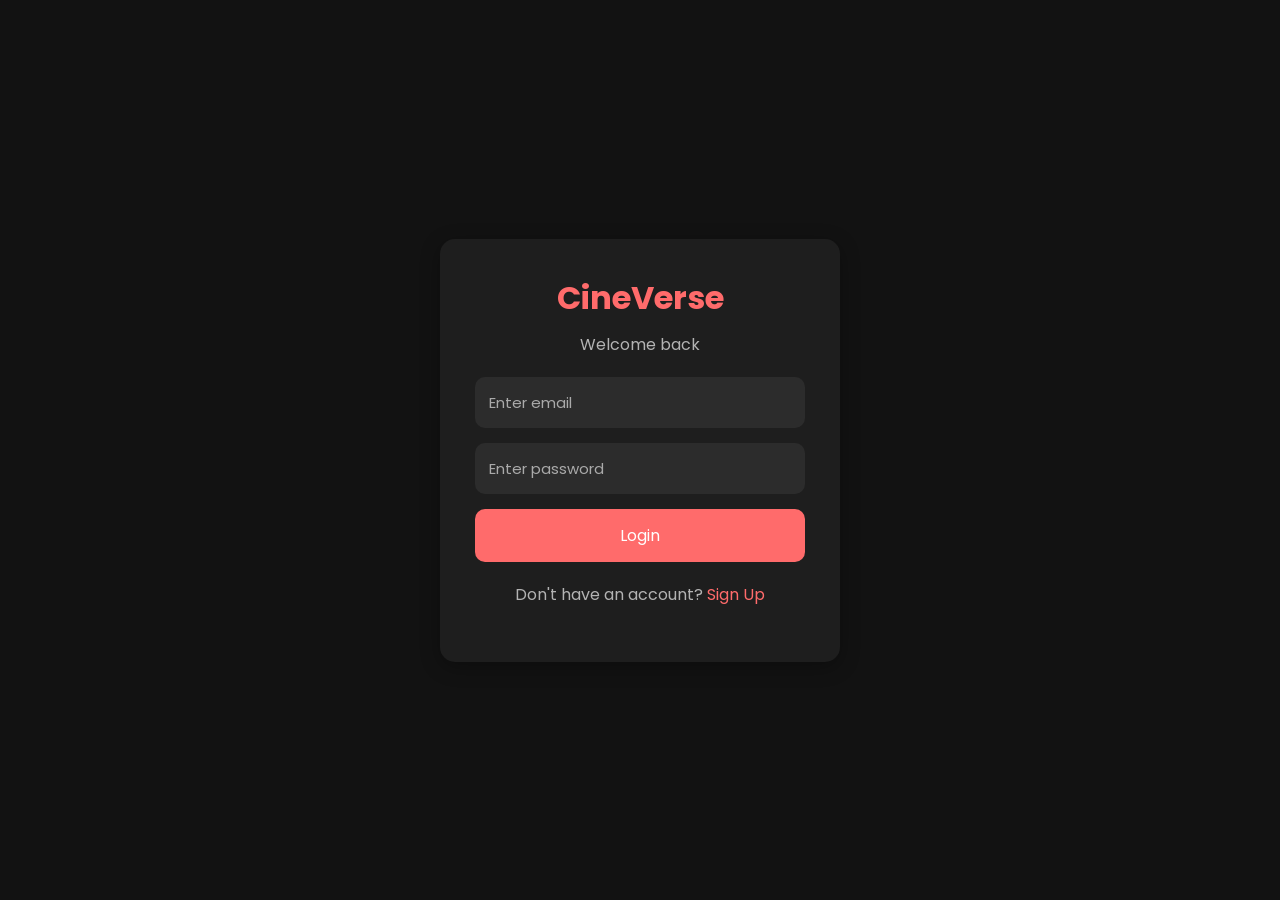
<file: index.html>
<!doctype html>
<html lang="en">
  <head>
    <meta charset="UTF-8" />
    <meta name="viewport" content="width=device-width, initial-scale=1.0" />

    <title>CineVerse</title>

    <link rel="stylesheet" href="./css/style.css" />

    <link
      href="https://fonts.googleapis.com/css2?family=Poppins:wght@300;400;500;600&display=swap"
      rel="stylesheet"
    />
  </head>

  <body>
    <nav>
      <div class="logo">CineVerse</div>
      <div class="nav-right">
        <p id="welcomeText"></p>

        <a class="fav" href="favorites.html">Favorites❤️</a>

        <button id="logoutBtn">Logout</button>
      </div>
    </nav>

    <section class="hero">
      <h1>Discover Amazing Movies</h1>

      <p>Search and explore your favorite movies</p>

      <div class="search-box">
        <input type="text" id="searchInput" placeholder="Search movie..." />

        <button id="searchBtn">Search</button>
      </div>
    </section>

    <section class="movies-container">
      <div id="movieGrid"></div>
    </section>

    <script src="./js/app.js"></script>
  </body>
</html>
</file>
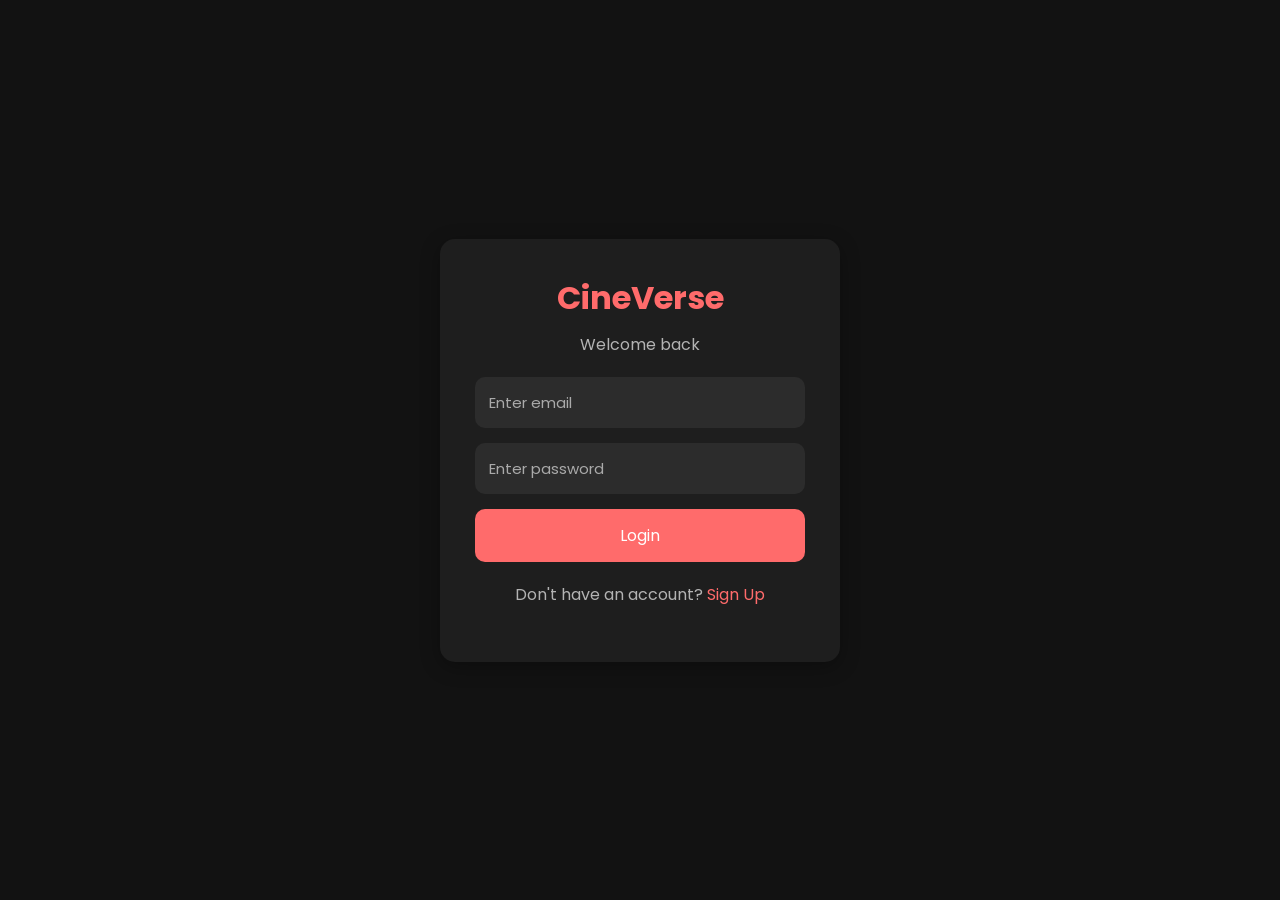
<file: favorites.html>
<!doctype html>
<html lang="en">
  <head>
    <meta charset="UTF-8" />
    <meta name="viewport" content="width=device-width, initial-scale=1.0" />

    <title>CineVerse Favorites</title>

    <link rel="stylesheet" href="./css/style.css" />

    <link
      href="https://fonts.googleapis.com/css2?family=Poppins:wght@300;400;500;600&display=swap"
      rel="stylesheet"
    />
  </head>

  <body>
    <nav>
      <div class="logo">CineVerse</div>

      <div class="nav-right">
        <a class="home-btn" href="index.html"> Home </a>

        <button id="logoutBtn">Logout</button>
      </div>
    </nav>

    <section class="movies-container">
      <h1 class="fav-heading">My Favorites ❤️</h1>

      <div id="favoritesGrid"></div>
    </section>

    <script src="./js/favorites.js"></script>
  </body>
</html>
</file>
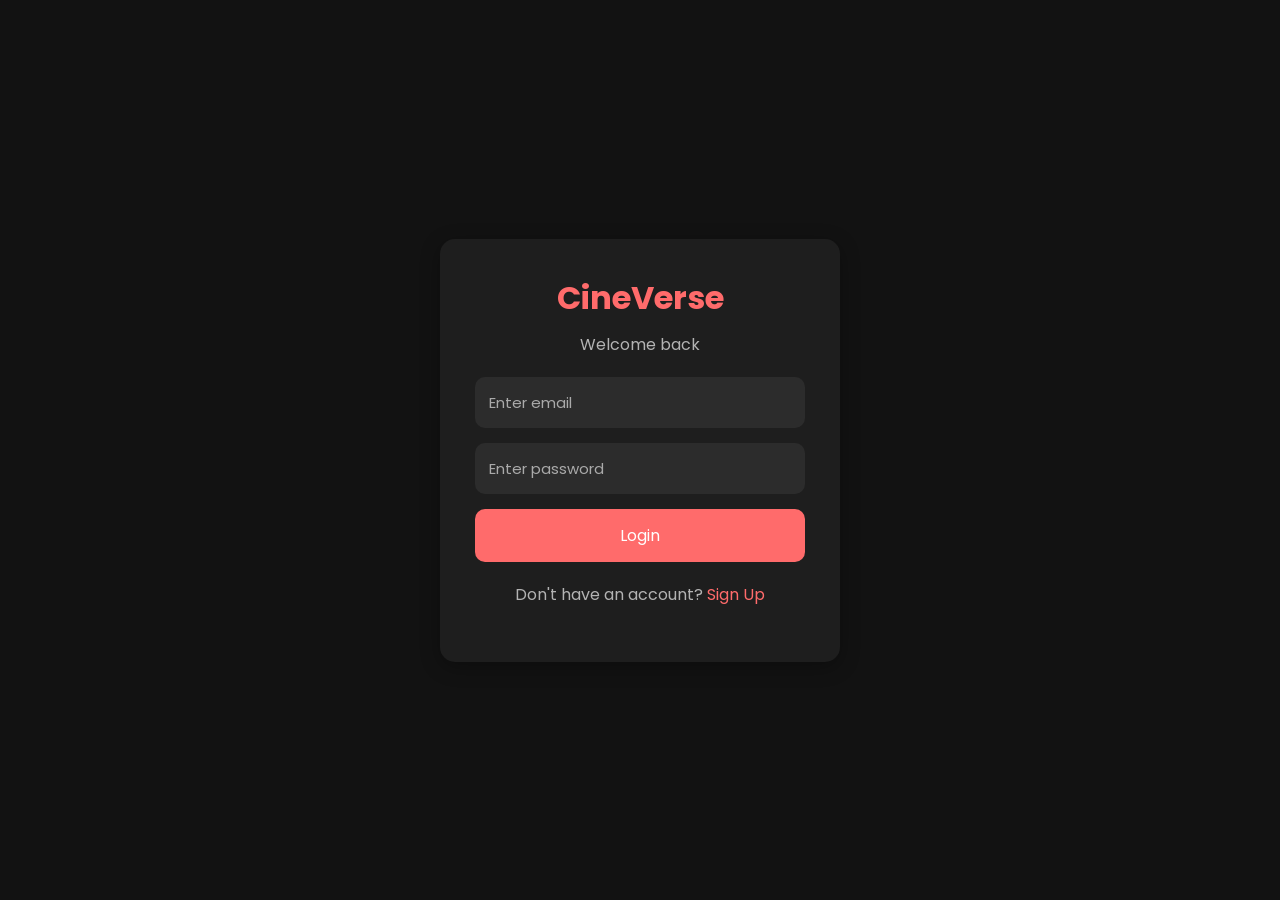
<file: login.html>
<!doctype html>
<html lang="en">
  <head>
    <meta charset="UTF-8" />
    <meta name="viewport" content="width=device-width, initial-scale=1.0" />

    <title>CineVerse - Login</title>

    <link rel="stylesheet" href="./css/auth.css" />

    <link
      href="https://fonts.googleapis.com/css2?family=Poppins:wght@300;400;500;600&display=swap"
      rel="stylesheet"
    />
  </head>

  <body>
    <div class="container">
      <div class="form-box">
        <h1>CineVerse</h1>
        <p>Welcome back</p>

        <form id="loginForm">
          <input
            type="email"
            placeholder="Enter email"
            id="loginEmail"
            required
          />

          <input
            type="password"
            placeholder="Enter password"
            id="loginPassword"
            required
          />

          <button type="submit">Login</button>
        </form>

        <p class="bottom-text">
          Don't have an account?

          <a href="signup.html"> Sign Up </a>
        </p>
      </div>
    </div>

    <script src="./js/auth.js"></script>
  </body>
</html>
</file>
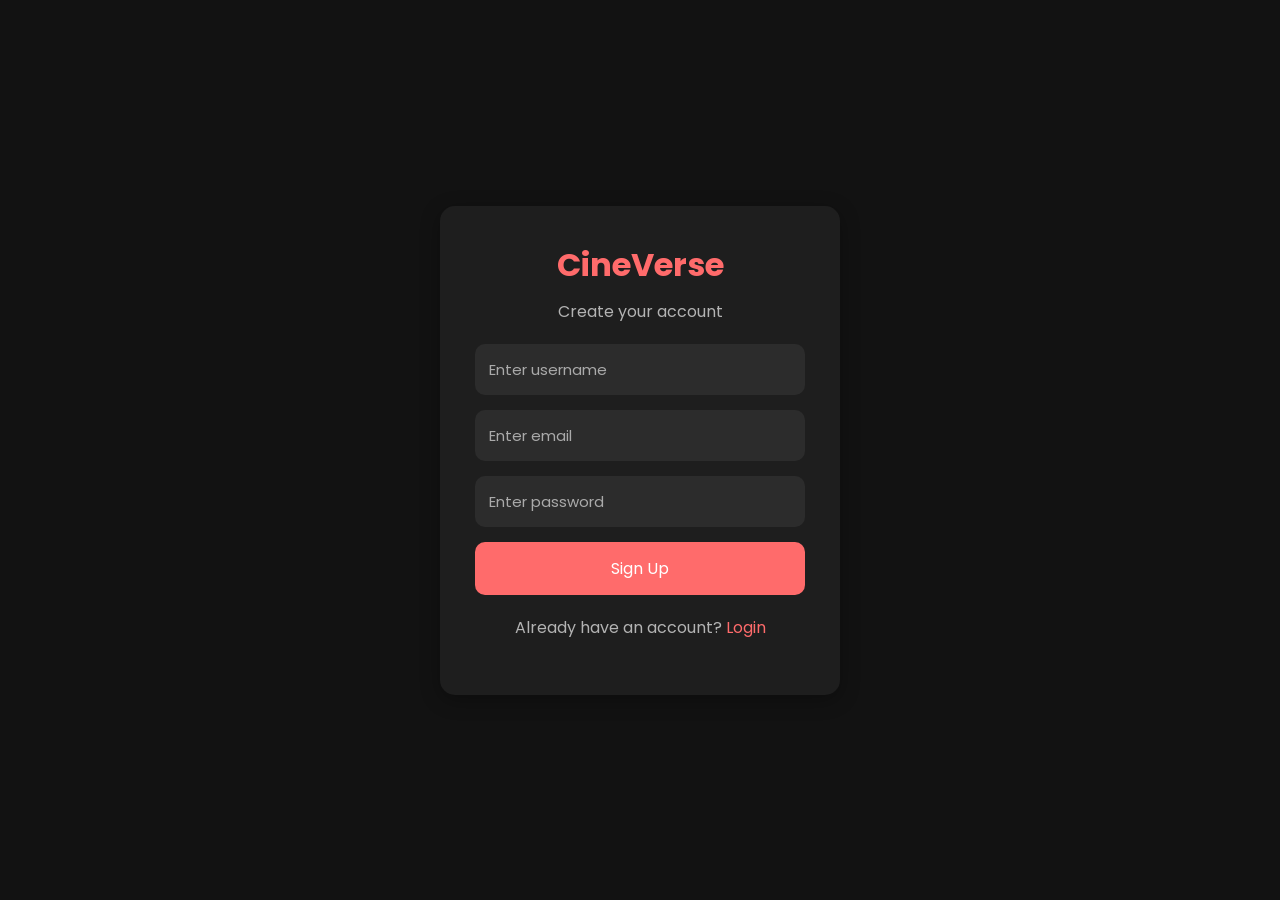
<file: signup.html>
<!doctype html>
<html lang="en">
  <head>
    <meta charset="UTF-8" />
    <meta name="viewport" content="width=device-width, initial-scale=1.0" />

    <title>CineVerse - Sign Up</title>

    <link rel="stylesheet" href="./css/auth.css" />

    <link
      href="https://fonts.googleapis.com/css2?family=Poppins:wght@300;400;500;600&display=swap"
      rel="stylesheet"
    />
  </head>

  <body>
    <div class="container">
      <div class="form-box">
        <h1>CineVerse</h1>
        <p>Create your account</p>

        <form id="signupForm">
          <input
            type="text"
            placeholder="Enter username"
            id="username"
            required
          />

          <input type="email" placeholder="Enter email" id="email" required />

          <input
            type="password"
            placeholder="Enter password"
            id="password"
            required
          />

          <button type="submit">Sign Up</button>
        </form>

        <p class="bottom-text">
          Already have an account?

          <a href="login.html"> Login </a>
        </p>
      </div>
    </div>

    <script src="./js/auth.js"></script>
  </body>
</html>
</file>
<file: css/style.css>
* {
  margin: 0;
  padding: 0;
  box-sizing: border-box;
  font-family: "Poppins", sans-serif;
}

body {
  background: #121212;
  color: white;
  min-height: 100vh;
}

nav {
  padding: 20px 8%;
  display: flex;
  justify-content: space-between;
  align-items: center;
  background: #1e1e1e;
}

.logo {
  font-size: 24px;
  font-weight: 600;
  color: #ff6b6b;
}

.nav-right {
  display: flex;
  align-items: center;
  gap: 20px;
}

#welcomeText {
  color: #b3b3b3;
}

button {
  padding: 10px 18px;
  border: none;
  border-radius: 8px;
  background: #ff6b6b;
  color: white;
  cursor: pointer;
  font-size: 15px;
}

.hero {
  height: 80vh;
  display: flex;
  flex-direction: column;
  justify-content: center;
  align-items: center;
  text-align: center;
  padding: 20px;
}

.hero h1 {
  font-size: 50px;
  margin-bottom: 15px;
}

.hero p {
  color: #b3b3b3;
  font-size: 18px;
}

.search-box {
  margin-top: 30px;
  display: flex;
  gap: 10px;
}

.search-box input {
  width: 300px;
  padding: 12px;
  border: none;
  outline: none;
  border-radius: 8px;
  background: #1e1e1e;
  color: white;
}

.movies-container {
  padding: 40px 8%;
}

#movieGrid {
  display: grid;
  grid-template-columns: repeat(auto-fit, minmax(220px, 1fr));
  gap: 25px;
}

.movie-card {
  background: #1e1e1e;
  border-radius: 10px;
  overflow: hidden;
  transition: 0.3s;
}

.movie-card:hover {
  transform: translateY(-5px);
}

.movie-card img {
  width: 100%;
  height: 300px;
  object-fit: cover;
}

.movie-info {
  padding: 15px;
}

.movie-info h3 {
  margin-bottom: 10px;
  font-size: 18px;
}

.movie-info p {
  color: #b3b3b3;
}

.movie-header {
  display: flex;
  justify-content: space-between;
  align-items: center;
  margin-bottom: 10px;
}

.fav-btn {
  background: none;
  border: none;
  font-size: 20px;
  cursor: pointer;
  padding: 0;
}

.fav-heading {
  margin-bottom: 30px;
}

#favoritesGrid {
  display: grid;
  grid-template-columns: repeat(auto-fit, minmax(220px, 1fr));
  gap: 25px;
}

.remove-btn {
  width: 100%;
  margin-top: 10px;
}

.home-btn {
  text-decoration: none;
  color: white;
  background: #ff6b6b;
  padding: 10px 18px;
  border-radius: 8px;
}
.fav {
  text-decoration: none;
  color: white;
}
</file>
<file: css/auth.css>
* {
  margin: 0;
  padding: 0;
  box-sizing: border-box;
  font-family: "Poppins", sans-serif;
}

body {
  min-height: 100vh;
  display: flex;
  justify-content: center;
  align-items: center;
  background: #121212;
  padding: 20px;
}

.container {
  width: 100%;
  max-width: 400px;
}

.form-box {
  background: #1e1e1e;
  padding: 35px;
  border-radius: 15px;
  box-shadow: 0 5px 20px rgba(0, 0, 0, 0.3);
}

h1 {
  color: #ff6b6b;
  text-align: center;
  margin-bottom: 10px;
}

.form-box p {
  text-align: center;
  color: #b3b3b3;
  margin-bottom: 20px;
}

form {
  display: flex;
  flex-direction: column;
  gap: 15px;
}

input {
  padding: 14px;
  border: none;
  outline: none;
  border-radius: 10px;
  background: #2c2c2c;
  color: white;
  font-size: 15px;
}

input::placeholder {
  color: #aaa;
}

button {
  padding: 14px;
  border: none;
  border-radius: 10px;
  background: #ff6b6b;
  color: white;
  font-size: 16px;
  cursor: pointer;
  transition: 0.3s;
}

button:hover {
  transform: translateY(-3px);
}

.bottom-text {
  margin-top: 20px;
}

.bottom-text a {
  color: #ff6b6b;
  text-decoration: none;
}
</file>
